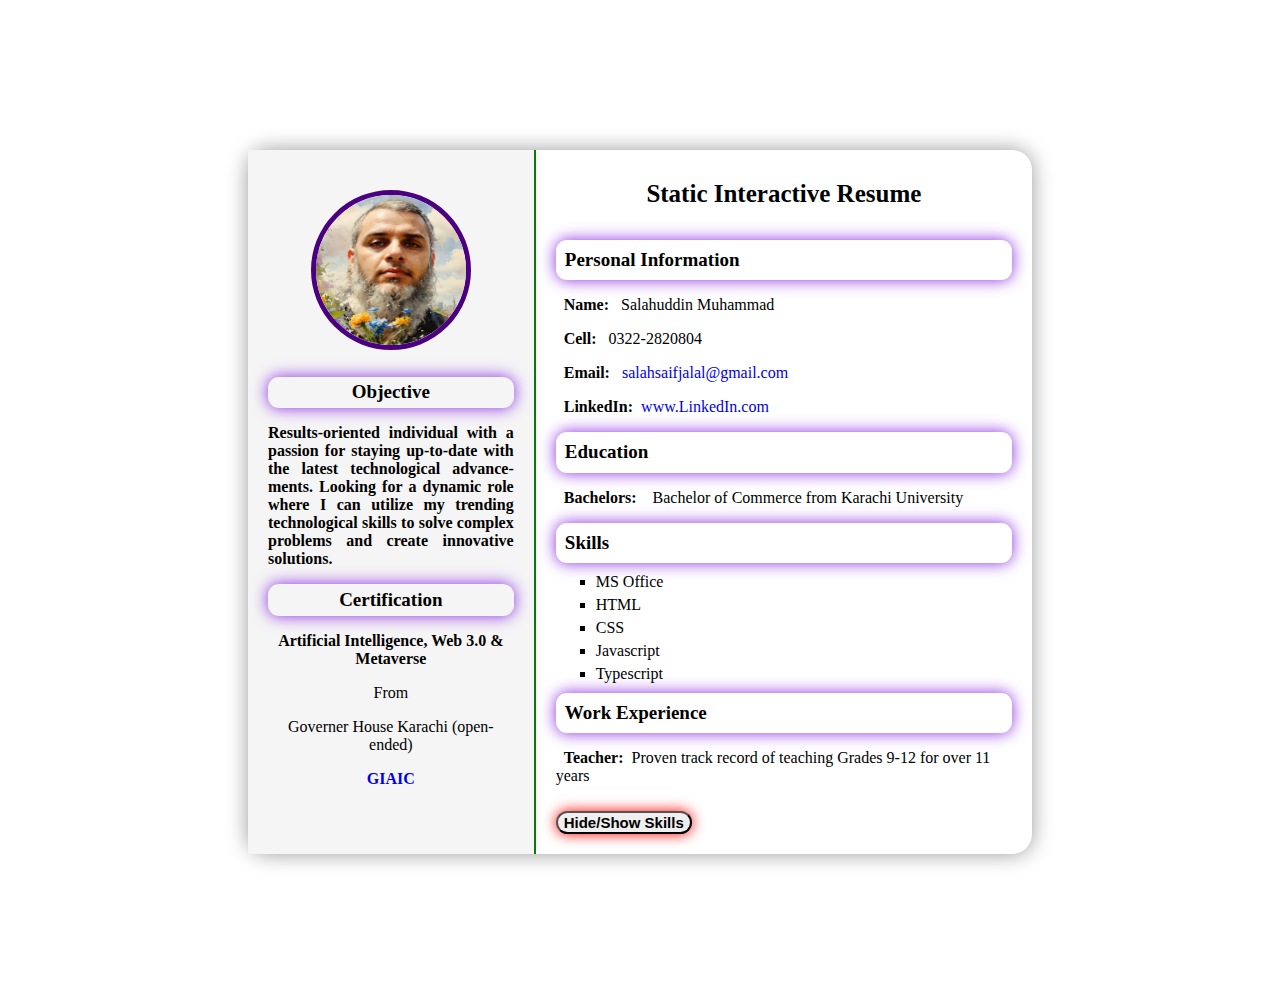
<file: Milestone1/index.html>
<!DOCTYPE html>
<html lang="en">
  <head>
    <meta charset="UTF-8" />
    <meta name="viewport" content="width=device-width, initial-scale=1.0" />
    <title>Static Interactive Resume</title>
    <link rel="stylesheet" href="style.css" />
  </head>
  <body>
    <div class="cv-container">
      <!-- Left Section-->
      <div class="left-section">
        <img src="salahphoto.jpeg" alt="SalahPhoto" class="picture" />
        <section id="objective">
          <h3>Objective</h3>
          <p style="text-align: justify; hyphens: auto">
            <b>Results-oriented individual with a passion for staying up-to-date with 
            the latest technological advancements. Looking for a dynamic role 
            where I can utilize my trending technological skills to solve complex problems 
            and create innovative solutions. </b>
          </p>
        </section>
        <section id="certification">
          <h3>Certification</h3>
                    <p>
            <b> Artificial Intelligence, Web 3.0 & Metaverse</b> 
            <p>From</p>
            <p>Governer House Karachi (open-ended) </p>
            <p><a href="https://www.governorsindh.com" target="_blank"><b>GIAIC</b></a></p>
          
        </section>
      </div>
      <!-- Right Section-->
      <div class="right-section">
        <h1>Static Interactive Resume</h1>
        <!-- Personal Information-->
        <section id="personal-info">
            <h3> Personal Information</h3>
            <p><b>&nbsp;&nbsp;Name:  </b> &nbsp;&nbsp;Salahuddin Muhammad</p>
            <p><b>&nbsp;&nbsp;Cell: </b> &nbsp;&nbsp;0322-2820804</p>
            <p><b>&nbsp;&nbsp;Email: </b><a href="mailto:salahsaifjalal@gmail.com">&nbsp;&nbsp;salahsaifjalal@gmail.com </a> </p>
            <p><b>&nbsp;&nbsp;LinkedIn:</b><a href="https://www.linkedin.com/in/salahuddin-muhammad-1a98227b" target="_blank">&nbsp;&nbsp;www.LinkedIn.com</a></b></p>
        </section>
        <!-- Personal Information-->
         <section id="education">
          <h3>Education</h3>
          <p><b>&nbsp;&nbsp;Bachelors: </b>&nbsp;&nbsp; Bachelor of Commerce from Karachi University</p>
        </section>
<!-- Skills Section-->
<section id="skills">
  <h3>Skills</h3>
  <ul>
      <li> MS Office</li>
      <li> HTML</li>
      <li> CSS</li>
      <li> Javascript</li>
      <li> Typescript</li>
  </ul>
</section>
<!-- Work Experience Section-->
<section id="work-experience">
  <h3>Work Experience</h3>
  <p><b>&nbsp;&nbsp;Teacher:</b>&nbsp;&nbsp;Proven track record of teaching Grades 9-12 for over 11 years</p>
</section>
<!-- Button to toggle Skills Section-->
<button id="toggle-skills"><b>Hide/Show Skills</b>
   </button>
  

          </div>
    </div>
    <script src="script.js"></script>
  </body>
</html>
</file>
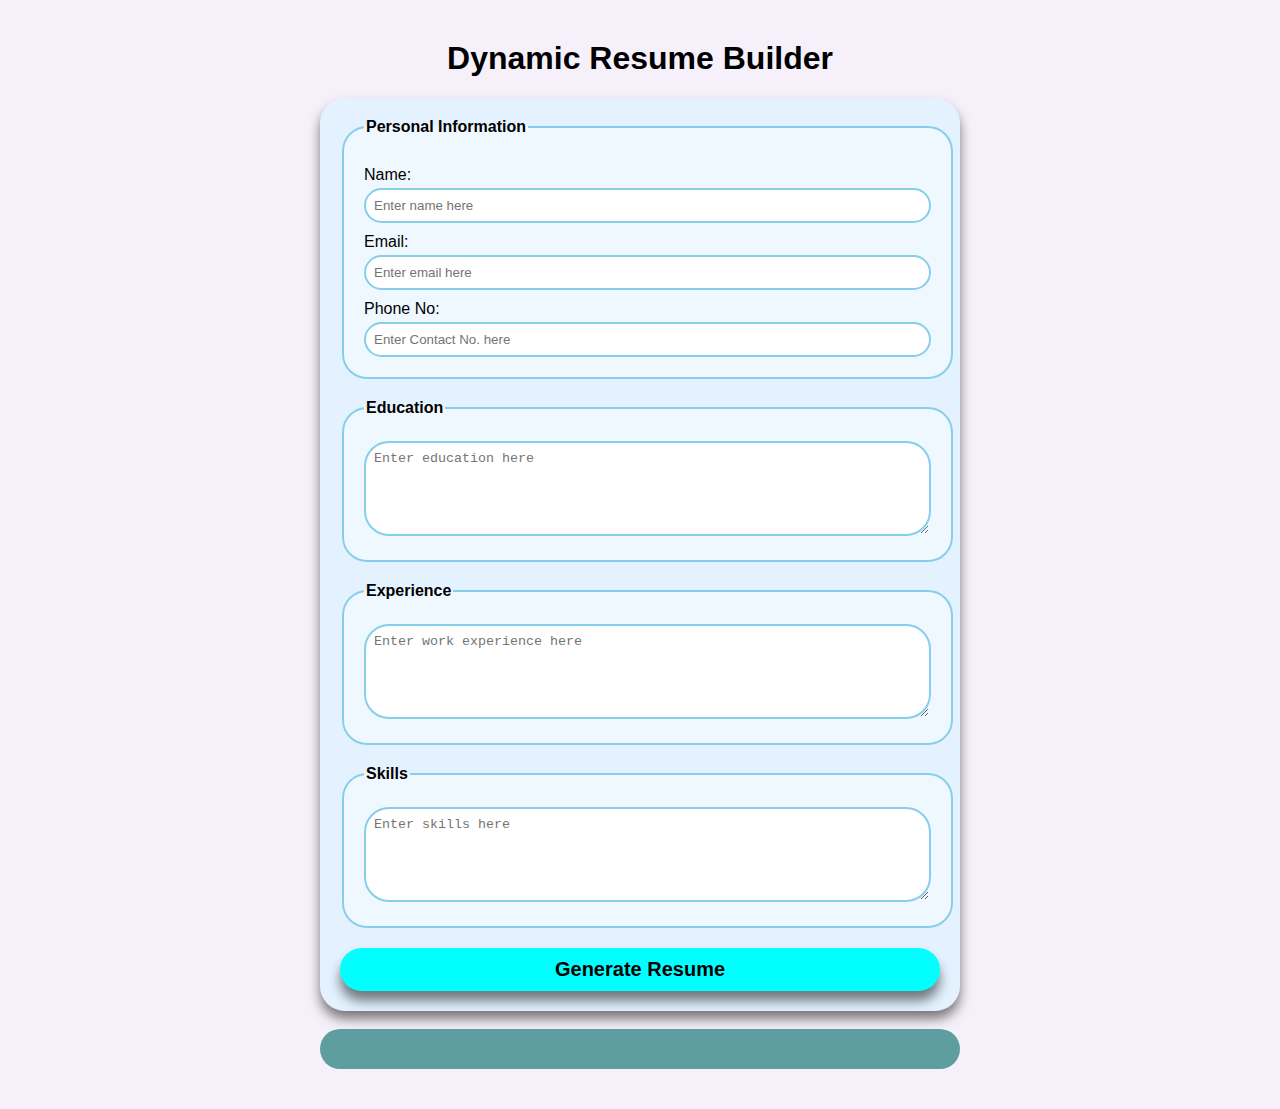
<file: Milestones3/index.html>
<!DOCTYPE html>
<html lang="en">
<head>
    <meta charset="UTF-8">
    <meta name="viewport" content="width=device-width, initial-scale=1.0">
    <title>Dynamic Resume Builder</title>
    <link rel="stylesheet" href ="style.css">

</head>
<body>
    <h1> Dynamic Resume Builder</h1>
    <form id="resume-form">
    
     <fieldset>
        <legend>Personal Information</legend>
        <label for="name"> Name: </label>
        <input type="text" id = "name" placeholder="Enter name here" required>
        <label for="email"> Email: </label>
        <input type="email" id = "email" placeholder="Enter email here" required>
        <label for="phone"> Phone No: </label>
        <input type="tel" id = "phone" placeholder="Enter Contact No. here" required>
    </fieldset>  
    
    <fieldset>
        <legend> Education</legend>
         <textarea type="text" id="education" placeholder="Enter education here" rows="5" required></textarea>
    </fieldset>  
    
    <fieldset>
        <legend> Experience</legend>
         <textarea type="text" id="experience" placeholder="Enter work experience here" rows="5" required></textarea>
    </fieldset>  

    <fieldset>
        <legend> Skills</legend>
         <textarea type="text" id="skills" placeholder="Enter skills here " rows="5" required></textarea>
    </fieldset>
    
    <button type="submit" > <b> Generate Resume</b></button>
</form>

<br>

<!-- Dynamic Resume-->
 <div id="resume-display">
    <!-- Resume will be generated below-->
</div>

<script src="script.js"></script>

</body>
</html>
</file>
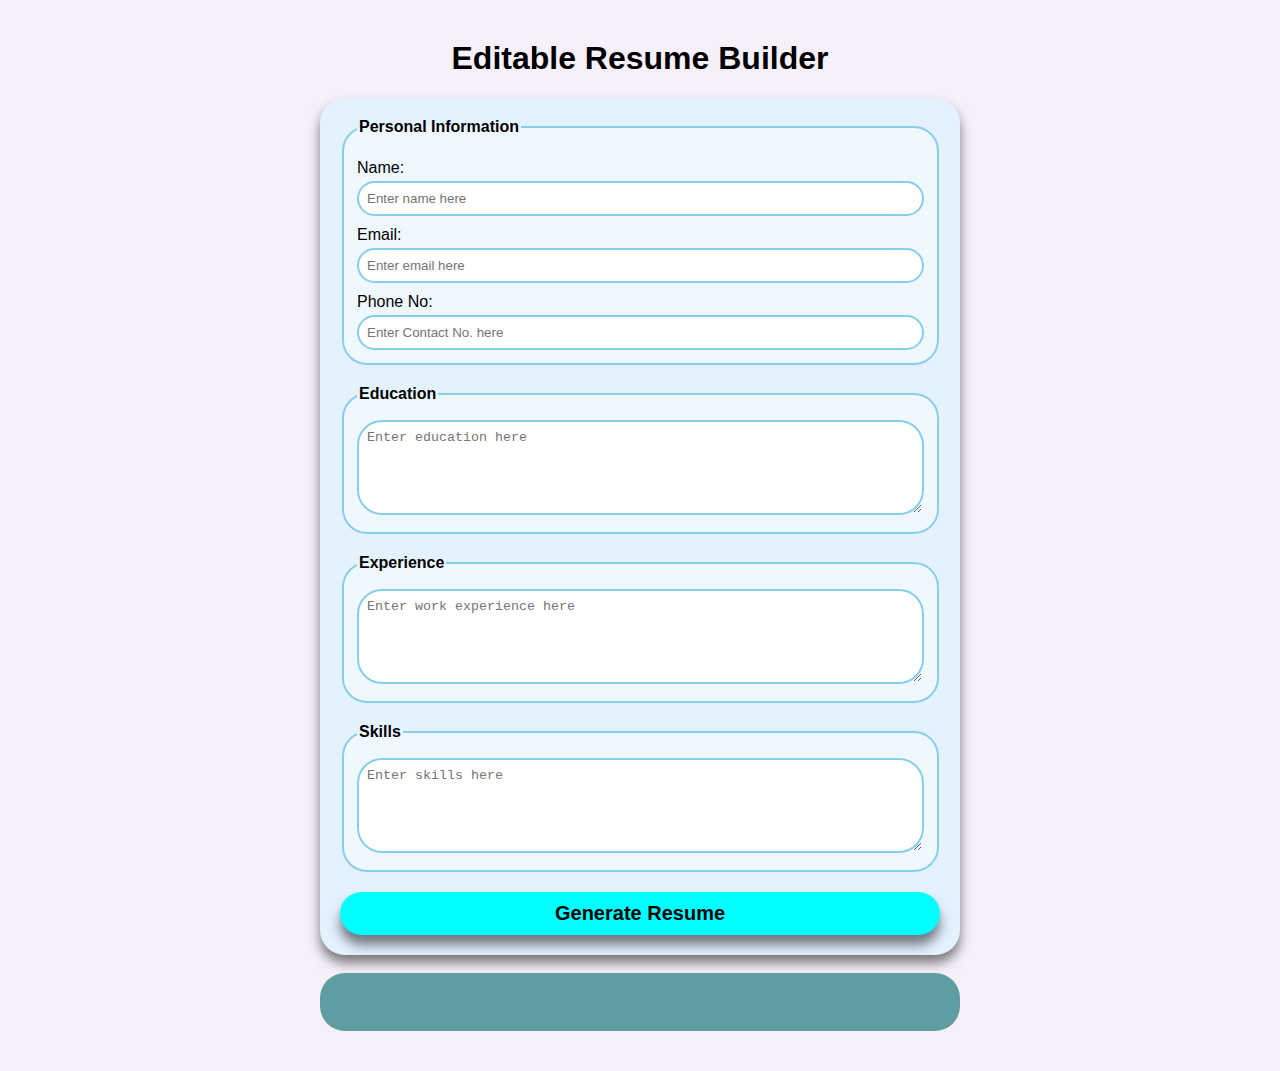
<file: Milestones4/index.html>
<!DOCTYPE html>
<html lang="en">
<head>
    <meta charset="UTF-8">
    <meta name="viewport" content="width=device-width, initial-scale=1.0">
    <title>Editable Resume Builder</title>
    <link rel="stylesheet" href ="style.css">

</head>
<body>
    <h1> Editable Resume Builder</h1>
    <form id="resume-form">
    
     <fieldset>
        <legend>Personal Information</legend>
        <label for="name"> Name: </label>
        <input type="text" id = "name" placeholder="Enter name here" required>
        <label for="email"> Email: </label>
        <input type="email" id = "email" placeholder="Enter email here" required>
        <label for="phone"> Phone No: </label>
        <input type="tel" id = "phone" placeholder="Enter Contact No. here" required>
    </fieldset>  
    
    <fieldset>
        <legend> Education</legend>
         <textarea type="text" id="education" placeholder="Enter education here" rows="5" required></textarea>
    </fieldset>  
    
    <fieldset>
        <legend> Experience</legend>
         <textarea type="text" id="experience" placeholder="Enter work experience here" rows="5" required></textarea>
    </fieldset>  

    <fieldset>
        <legend> Skills</legend>
         <textarea type="text" id="skills" placeholder="Enter skills here " rows="5" required></textarea>
    </fieldset>
    
    <button type="submit" > <b> Generate Resume</b></button>
</form>

<br>

<!-- Dynamic & Editable Resume-->
 <div id="resume-display" contenteditable="true">
    <!-- Editable Resume will be generated below-->
</div>

<script src="script.js"></script>

</body>
</html>
</file>
<file: Milestone1/style.css>
a {
    text-decoration:none;
}

body  {
    background-color: white;
    margin: 0;
    padding: 150px;
    font-family: 'Times New Roman', Times, serif;
}

.cv-container {
    
    background-color: white;
    width: 80%;
    margin: 0 auto;
    border-radius: 20px;
    display: flex;
    box-shadow: 0 0 21px rgba(0,0,0,0.4)
}

h3 {
    color:black;
    border-radius: 11px;
    font-size: 19px;
    padding: 2%;
    margin: 20px 0 10px;
    box-shadow: 0 0 16px blueviolet;
    margin-top: 2%;
    margin-bottom: 2%;
}

h1 {
    font-size: 25px;
    margin: 10px 0;
    margin-bottom: 32px;
    text-align: center;
}

ul {
    list-style-type: square;
    padding: 10;
    margin: 10px 0;
}

ul li {

    margin: 5px 0;
}

.right-section {

    padding: 20px;
    width: 65%;
}




.left-section {
    background-color: whitesmoke;
    color:black;
    padding: 20px;
    width: 35%;
    text-align: center;
    border-right: 2px solid green;

}
.picture{
    margin-bottom: 18px;
    border-radius: 50%;
    width: 150px;
    height: 150px;
    margin-top: 8%;
    border: 5px solid indigo
}

button {
    font-family: Verdana, Geneva, Tahoma, sans-serif;
    border-radius: 15px;
    box-shadow: 0 0  14px red;
    cursor: pointer;
    margin-top: 10px;
    font-size: 15px;
}

button:hover {
    background-color: cadetblue;
}
</file>
<file: Milestones3/style.css>
body {
    font-family: Verdana, Geneva, Tahoma, sans-serif;
    margin: 40px;
    padding: 0;
    background-color: rgb(245, 240, 250);

}

form {
    margin: auto;
    background-color: rgb(228, 242, 255);
    border-radius: 25px;
    box-shadow: 0 8px 12px rgba(0, 0, 0, 0.5);
    padding: 20px;
    max-width: 600px;
}

h1 {
    text-align: center;
    color: black;
}

fieldset {
    border: 2px solid skyblue;
    border-radius: 25px;
    padding: 20px;
    margin-bottom: 20px;
    background-color: aliceblue;
}

legend {
    font-weight: bold;
    text-align: left;
    color: black

}

label {
    display: block;
    margin-top: 10px;
    color: black;

}

input,textarea {
    margin-top: 4px;
    padding: 8px;
    width: 15cm; 
    border: 2px solid skyblue;
    border-radius: 25px;
    box-sizing: border-box;
}

button {
    display: block;
    width: 100%;
    background-color: aqua;
    color: black;
    border: none;
    border-radius: 25px;
    box-shadow: 0 10px 12px rgba(0, 0, 0, 0.5);
    margin-top: 10px;
    font-size: 20px;
    font-family: 'Franklin Gothic Medium', 'Arial Narrow', Arial, sans-serif;
    padding: 10px;
    cursor: pointer;
}

button :hover {
    color: green;
}

#resume-display {
    max-width: 600px;
    margin: auto;
    padding: 20px;
    border-radius: 25px;
    background-color: cadetblue;
   
}

#resume-display h2, h3, p{
    color: white;
}
</file>
<file: Milestones4/style.css>
body {
    font-family: Verdana, Geneva, Tahoma, sans-serif;
    margin: 40px;
    padding: 0;
    background-color: rgb(245, 240, 250);

}

form {
    margin: auto;
    background-color: rgb(228, 242, 255);
    border-radius: 25px;
    box-shadow: 0 8px 12px rgba(0, 0, 0, 0.5);
    padding: 20px;
    max-width: 600px;
}

h1 {
    text-align: center;
    color: black;
}

fieldset {
    border: 2px solid skyblue;
    border-radius: 25px;
    padding: 13px;
    margin-bottom: 20px;
    margin-right: 1px;
    
    background-color: aliceblue;
    
}

legend {
    font-weight: bold;
    text-align: left;
    color: black
    

}

label {
    display: block;
    margin-top: 10px;
    color: black;

}

input,textarea {
    margin-top: 4px;
    padding: 8px;
    width: 15cm; 
    border: 2px solid skyblue;
    border-radius: 25px;
    box-sizing: border-box;
}

button {
    display: block;
    width: 100%;
    background-color: aqua;
    color: black;
    border: none;
    border-radius: 25px;
    box-shadow: 0 10px 12px rgba(0, 0, 0, 0.5);
    margin-top: 10px;
    font-size: 20px;
    font-family: 'Franklin Gothic Medium', 'Arial Narrow', Arial, sans-serif;
    padding: 10px;
    cursor: pointer;
}

button :hover {
    color: green;
}

#resume-display {
    max-width: 600px;
    margin: auto;
    padding: 20px;
    border-radius: 25px;
    background-color: cadetblue;
    outline: none;
   
}

#resume-display h3, p{
    color: white;

}

h2 {
    text-align: center;
    color: white;

}
</file>
